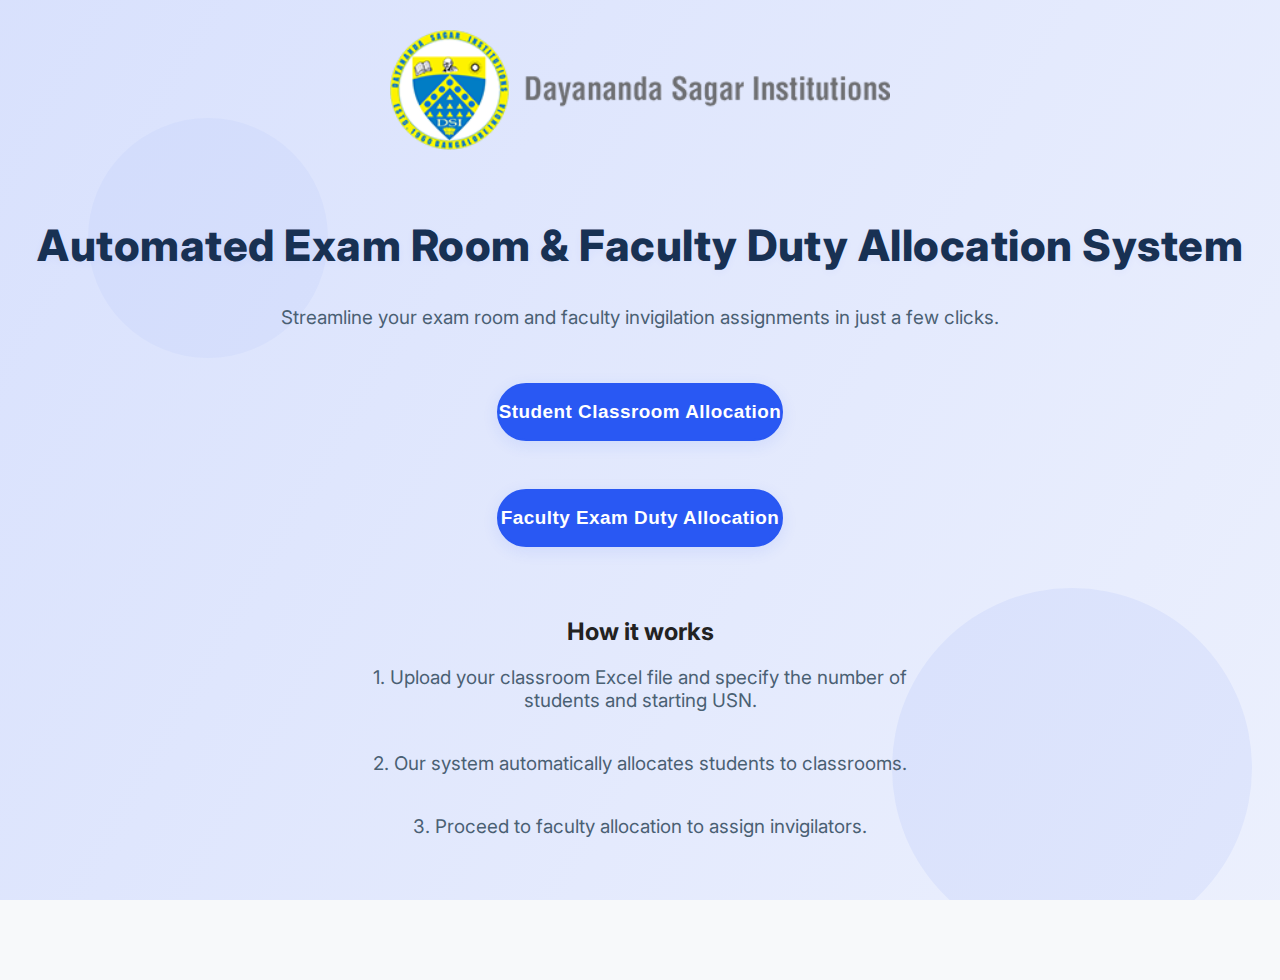
<file: Automated-Exam-Room-Faculty-Duty-Allocation-System-main/frontend/index.html>
<!DOCTYPE html>
<html lang="en">
<head>
    <meta charset="UTF-8">
    <meta name="viewport" content="width=device-width, initial-scale=1.0">
    <title>Automated Exam Room & Faculty Duty Allocation</title>
    <link rel="stylesheet" href="style.css">
    <link rel="icon" href="logo.png" type="image/png">
    <meta name="description" content="Automated Exam Room & Faculty Duty Allocation System">
    <meta name="theme-color" content="#2958f3">
</head>
<body class="landing-bg">
    <div class="dynamic-bg"></div>
    <div class="landing-content">
        <img src="logo.png" alt="Institution Logo" class="logo"/>
        <h1>Automated Exam Room & Faculty Duty Allocation System</h1>
        <p>Streamline your exam room and faculty invigilation assignments in just a few clicks.</p>
        <div style="max-width: 400px; margin: 0 auto; display: flex; flex-direction: column; gap: 24px;">
            <button id="start-phase1" class="button">Student Classroom Allocation</button>
            <button id="start-phase2" class="button">Faculty Exam Duty Allocation</button>
        </div>
        <div style="margin-top: 40px; text-align: center; max-width: 600px; margin-left: auto; margin-right: auto;">
            <h2>How it works</h2>
            <p>1. Upload your classroom Excel file and specify the number of students and starting USN.</p>
            <p>2. Our system automatically allocates students to classrooms.</p>
            <p>3. Proceed to faculty allocation to assign invigilators.</p>
        </div>
    </div>
    <script>
        document.getElementById('start-phase1').onclick = function() {
            window.location.href = 'phase1.html';
        };
        document.getElementById('start-phase2').onclick = function() {
            window.location.href = 'phase2.html';
        };
    </script>
</body>
</html>
</file>
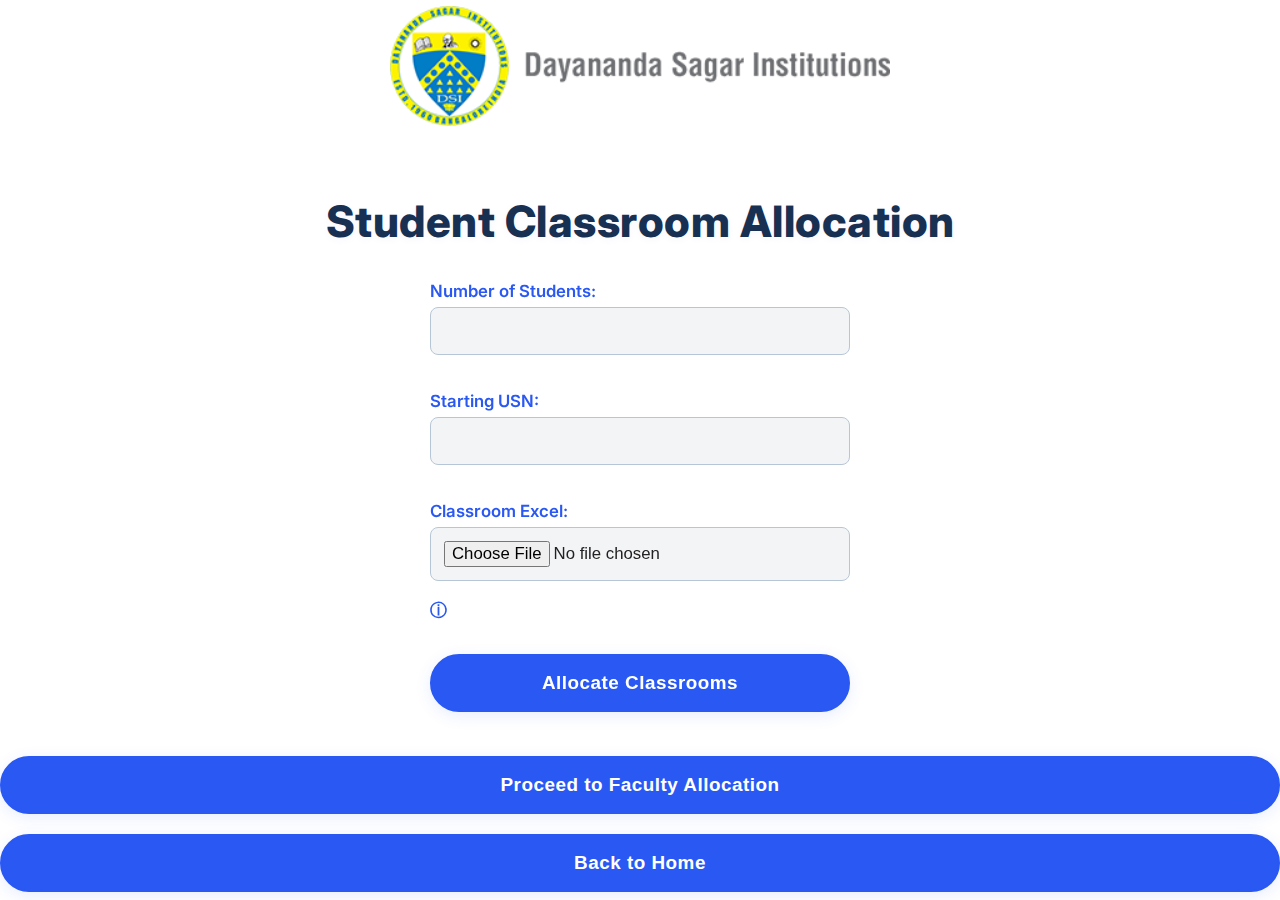
<file: Automated-Exam-Room-Faculty-Duty-Allocation-System-main/frontend/phase1.html>
<!DOCTYPE html>
<html lang="en">
<head>
    <meta charset="UTF-8">
    <meta name="viewport" content="width=device-width, initial-scale=1.0">
    <title>Student Classroom Allocation</title>
    <link rel="stylesheet" href="style.css">
    <link rel="icon" href="logo.png" type="image/png">
    <meta name="description" content="Student Classroom Allocation">
    <meta name="theme-color" content="#2958f3">
</head>
<body>
    <div class="landing-container">
        <img src="logo.png" alt="Institution Logo" class="logo"/>
        <h1>Student Classroom Allocation</h1>
        <div id="banner"></div>
        <form id="phase1-form" enctype="multipart/form-data">
            <label>Number of Students:
                <input type="number" name="num_students" required>
            </label>
            <label>Starting USN:
                <input type="text" name="start_usn" required>
            </label>
            <label>Classroom Excel:
                <input type="file" name="classroom_file" accept=".xlsx" required>
                <span title="Upload an Excel file with columns Classroom and Capacity">&#9432;</span>
            </label>
            <button type="submit" id="submit-btn">Allocate Classrooms</button>
            <span id="spinner" class="spinner" style="display:none;"></span>
        </form>
        <a id="download-phase1" href="#" style="display:none;">Download Excel File</a>
        <br>
        <button id="to-phase2" class="button">Proceed to Faculty Allocation</button>
        <button id="to-home" class="button" style="margin-top: 10px;">Back to Home</button>
        <div id="summary-banner" style="display:none; margin-top: 20px; padding: 10px; background: #eaf3fb; border-radius: 8px; text-align: center;">
            <p>Allocation completed successfully! <span id="summary-text"></span></p>
        </div>
    </div>
    <script src="phase1.js"></script>
    <script>
        document.getElementById('to-home').onclick = function() {
            window.location.href = 'index.html';
        };
    </script>
</body>
</html>
</file>
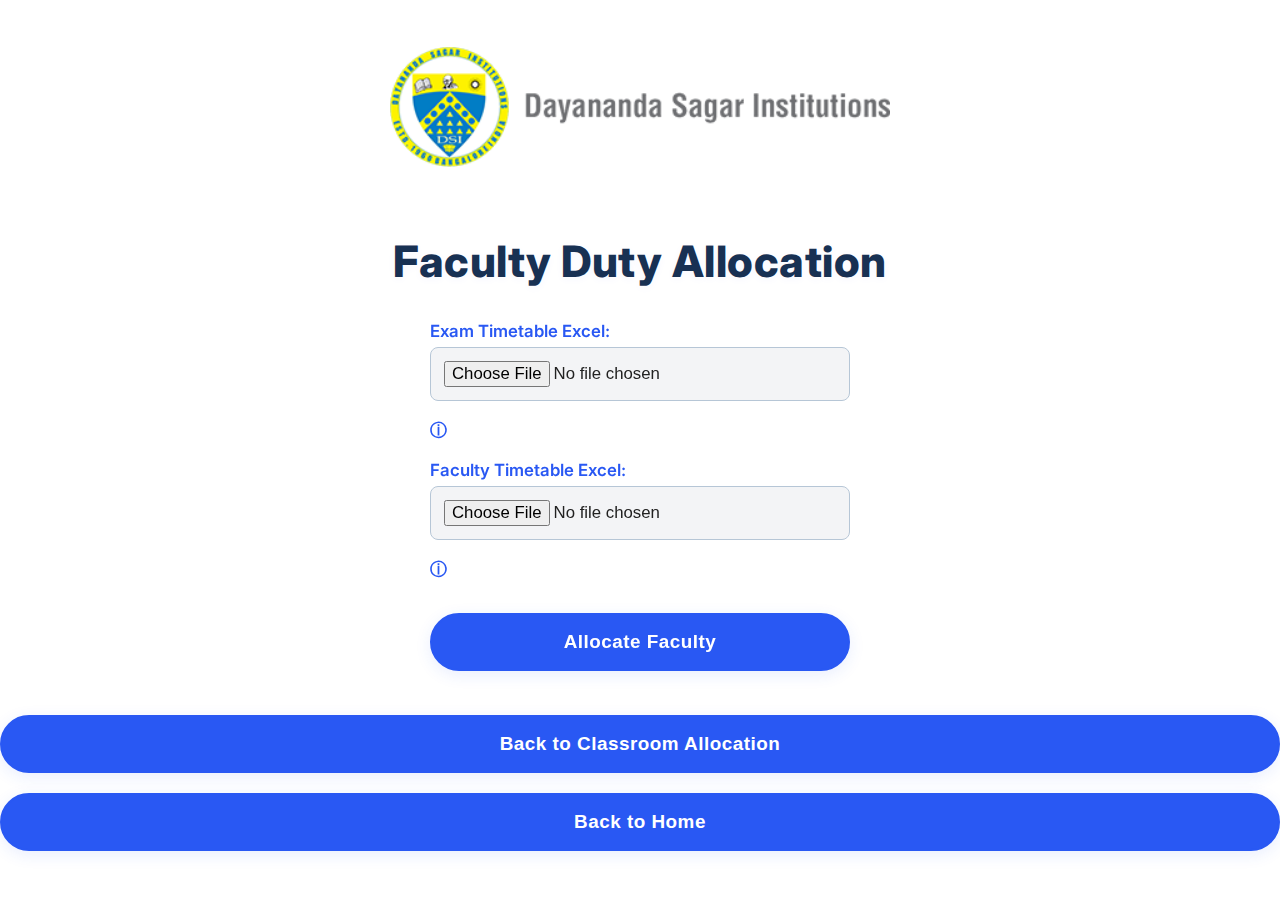
<file: Automated-Exam-Room-Faculty-Duty-Allocation-System-main/frontend/phase2.html>
<!DOCTYPE html>
<html lang="en">
<head>
    <meta charset="UTF-8">
    <meta name="viewport" content="width=device-width, initial-scale=1.0">
    <title>Faculty Duty Allocation</title>
    <link rel="stylesheet" href="style.css">
    <link rel="icon" href="logo.png" type="image/png">
    <meta name="description" content="Faculty Duty Allocation">
    <meta name="theme-color" content="#2958f3">
</head>
<body>
    <div class="landing-container">
        <img src="logo.png" alt="Institution Logo" class="logo"/>
        <h1>Faculty Duty Allocation</h1>
        <div id="banner"></div>
        <form id="phase2-form" enctype="multipart/form-data">
            <label>Exam Timetable Excel:
                <input type="file" name="exam_timetable_file" accept=".xlsx" required>
                <span title="Upload an Excel file with columns Date, Day, Time, Subject code, Subject">&#9432;</span>
            </label>
            <label>Faculty Timetable Excel:
                <input type="file" name="faculty_timetable_file" accept=".xlsx" required>
                <span title="Upload an Excel file with columns Day, Time, Subject, Faculty">&#9432;</span>
            </label>
            <button type="submit" id="submit-btn">Allocate Faculty</button>
            <span id="spinner" class="spinner" style="display:none;"></span>
        </form>
        <a id="download-phase2" href="#" style="display:none;">Download Excel File</a>
        <br>
        <button id="to-phase1" class="button">Back to Classroom Allocation</button>
        <button id="to-home" class="button" style="margin-top: 10px;">Back to Home</button>
        <div id="summary-banner" style="display:none; margin-top: 20px; padding: 10px; background: #eaf3fb; border-radius: 8px; text-align: center;">
            <p>Faculty allocation completed! <span id="summary-text"></span></p>
        </div>
    </div>
    <script src="phase2.js"></script>
    <script>
        document.getElementById('to-home').onclick = function() {
            window.location.href = 'index.html';
        };
    </script>
</body>
</html>
</file>
<file: Automated-Exam-Room-Faculty-Duty-Allocation-System-main/frontend/style.css>
@import url('https://fonts.googleapis.com/css2?family=Inter:wght@400;600;800&family=Poppins:wght@400;600;800&display=swap');

body, html {
    min-height: 100vh;
    margin: 0;
    padding: 0;
    font-family: 'Inter', 'Poppins', Arial, sans-serif;
    background: #f7f9fa;
    color: #222;
    position: relative;
    overflow: hidden;
}
.landing-bg {
    display: flex;
    align-items: center;
    justify-content: center;
    height: 100vh;
    width: 100vw;
    overflow: hidden;
    animation: fadeInBg 1.2s;
    position: relative;
    background: linear-gradient(135deg, rgba(227,236,250,0.85) 0%, rgba(182,198,245,0.85) 100%), url('campus.jpg') center center/cover no-repeat;
}
.landing-bg::before {
    content: '';
    position: absolute;
    top: -80px; left: -80px; right: -80px; bottom: -80px;
    background: url('data:image/svg+xml;utf8,<svg width="100%25" height="100%25" xmlns="http://www.w3.org/2000/svg"><rect width="100%25" height="100%25" fill="none"/><circle cx="20%25" cy="30%25" r="120" fill="%23b6c6f5" fill-opacity="0.12"/><circle cx="80%25" cy="80%25" r="180" fill="%232958f3" fill-opacity="0.07"/></svg>') no-repeat center center;
    z-index: 0;
    animation: rotateBg 20s linear infinite;
}
.landing-container, body.landing-bg {
    display: flex;
    flex-direction: column;
    align-items: center;
    justify-content: center;
    height: 100vh;
    text-align: center;
    background: #fff;
    overflow: hidden;
}
.main-content-border {
    max-width: none;
    width: 100vw;
    height: 100vh;
    margin: 0;
    padding: 0;
    position: relative;
    z-index: 1;
    display: flex;
    flex-direction: column;
    align-items: center;
    justify-content: center;
    overflow: hidden;
}
.landing-bg .main-content-border {
    border: none !important;
}
.logo, .landing-bg .logo {
    width: 500px !important;
    margin-bottom: 40px;
    margin-top: 8px;
    transition: width 0.3s;
}
h1 {
    font-size: 2.7em;
    font-weight: 800;
    color: #183153;
    margin-bottom: 16px;
    letter-spacing: 0.5px;
    text-shadow: 0 2px 8px rgba(41,88,243,0.04);
}
p {
    font-size: 1.18em;
    color: #4a6073;
    margin-bottom: 40px;
}
form {
    background: rgba(255,255,255,0.7);
    backdrop-filter: blur(12px);
    box-shadow: 0 8px 32px rgba(41,88,243,0.10);
    border: 1.5px solid rgba(227,236,250,0.7);
    margin: 0 auto 24px auto;
    padding: 36px 36px 28px 36px;
    border-radius: 16px;
    max-width: 420px;
    width: 100%;
    display: flex;
    flex-direction: column;
    align-items: stretch;
    animation: fadeInCard 1.2s;
}
label {
    display: block;
    margin-bottom: 18px;
    font-weight: 600;
    color: #2958f3;
    font-size: 1.05em;
    text-align: left;
}
.input-icon {
    position: relative;
    display: flex;
    align-items: center;
}
.input-icon input {
    padding-left: 38px !important;
}
.input-icon svg {
    position: absolute;
    left: 10px;
    top: 50%;
    transform: translateY(-50%);
    width: 20px;
    height: 20px;
    fill: #b6c6d6;
}
input[type="number"], input[type="text"], input[type="file"] {
    width: 100%;
    padding: 13px;
    margin-top: 6px;
    margin-bottom: 18px;
    border: 1.5px solid #b6c6d6;
    border-radius: 8px;
    font-size: 1em;
    background: #f3f4f6;
    color: #222;
    box-sizing: border-box;
    transition: border 0.2s, box-shadow 0.2s;
}
input[type="number"]:focus, input[type="text"]:focus, input[type="file"]:focus {
    border: 1.5px solid #2958f3;
    outline: none;
    box-shadow: 0 0 0 2px #b6c6f5;
}
input::placeholder {
    color: #b6c6d6;
    opacity: 1;
}
.divider {
    border: none;
    border-top: 1.5px solid #e3ecfa;
    margin: 32px 0 24px 0;
}
.button, button {
    background: #2958f3;
    color: #fff;
    border: 2.5px solid #2958f3;
    padding: 16px 0;
    border-radius: 999px;
    cursor: pointer;
    font-size: 1.18em;
    font-weight: 700;
    margin-top: 14px;
    margin-bottom: 10px;
    box-shadow: 0 4px 16px rgba(41,88,243,0.10), 0 0 0 rgba(41,88,243,0.0);
    transition: background 0.2s, transform 0.1s, border 0.2s, box-shadow 0.2s;
    width: 100%;
    letter-spacing: 0.5px;
    display: flex;
    align-items: center;
    justify-content: center;
    gap: 10px;
}
.button:disabled, button:disabled {
    background: #b6c6d6;
    color: #e9eff6;
    border: 2.5px solid #b6c6d6;
    cursor: not-allowed;
}
.button:hover:not(:disabled), button:hover:not(:disabled) {
    background: #2958f3;
    filter: brightness(1.05);
    border: 2.5px solid #183153;
    transform: translateY(-2px) scale(1.04);
    box-shadow: 0 8px 32px rgba(41,88,243,0.13), 0 0 16px #2958f3;
}
#download-phase1, #download-phase2 {
    display: block;
    text-align: center;
    margin: 28px auto 0 auto;
    background: #2958f3;
    color: #fff;
    padding: 16px 0;
    border-radius: 999px;
    text-decoration: none;
    max-width: 320px;
    font-size: 1.13em;
    font-weight: 700;
    box-shadow: 0 2px 8px rgba(41,88,243,0.10);
    border: 2.5px solid #2958f3;
    transition: background 0.2s, color 0.2s, border 0.2s;
}
#download-phase1:hover, #download-phase2:hover {
    background: #2958f3;
    filter: brightness(0.92);
    border: 2.5px solid #183153;
    color: #fff;
}
.banner {
    padding: 15px 20px;
    border-radius: 8px;
    margin-bottom: 22px;
    font-size: 1.08em;
    text-align: center;
    font-weight: 600;
    display: flex;
    align-items: center;
    gap: 10px;
    justify-content: center;
    animation: fadeInBanner 0.7s forwards;
    position: relative;
    box-shadow: 0 2px 8px rgba(0,0,0,0.1);
    opacity: 0;
}
.banner-success {
    background: #eaf3fb;
    color: #2958f3;
    border: 1.2px solid #b6c6d6;
}
.banner-error {
    background: #f3f4f6;
    color: #b91c1c;
    border: 1.2px solid #f5c6cb;
}
.banner .banner-icon {
    font-size: 1.3em;
    display: inline-block;
    vertical-align: middle;
}
.banner .banner-close {
    position: absolute;
    right: 12px;
    top: 10px;
    font-size: 1.2em;
    color: #b6c6d6;
    background: none;
    border: none;
    cursor: pointer;
    transition: color 0.2s;
}
.banner .banner-close:hover {
    color: #2958f3;
}
@keyframes fadeInBg {
    from { opacity: 0; }
    to { opacity: 1; }
}
@keyframes fadeInCard {
    from { opacity: 0; transform: translateY(40px); }
    to { opacity: 1; transform: translateY(0); }
}
@keyframes fadeInBanner {
    from { opacity: 0; transform: translateY(-10px);}
    to { opacity: 1; transform: translateY(0);}
}
.spinner {
    display: inline-block;
    width: 28px;
    height: 28px;
    border: 4px solid #e9eff6;
    border-top: 4px solid #2958f3;
    border-radius: 50%;
    animation: spin 1s linear infinite;
    margin: 0 10px -8px 0;
}
@keyframes spin {
    0% { transform: rotate(0deg); }
    100% { transform: rotate(360deg); }
}
@media (max-width: 700px) {
    .logo, .landing-bg .logo {
        width: 140px;
    }
    h1, .landing-bg h1 {
        font-size: 1.2em;
    }
    .main-content-border {
        padding: 12px 2vw 8px 2vw;
        max-width: 99vw;
    }
    form {
        padding: 12px 2vw 8px 2vw;
        max-width: 99vw;
    }
}

.landing-bg, .landing-container, .main-content-border {
    min-height: 100vh;
    height: 100vh;
    display: flex;
    flex-direction: column;
    align-items: center;
    justify-content: center;
    box-sizing: border-box;
}
form {
    margin: 0 auto;
    padding: 18px 0 0 0;
    border-radius: 16px;
    box-shadow: none;
    max-width: 420px;
    width: 100%;
    display: flex;
    flex-direction: column;
    align-items: stretch;
    border: none;
    background: transparent;
    animation: fadeInCard 1.2s;
}
@media (max-width: 600px) {
    .main-content-border {
        width: 95vw;
        height: auto;
        min-height: 350px;
        padding: 0 8px;
    }
    .logo, .landing-bg .logo {
        width: 100px;
    }
}
.landing-bg .logo {
    width: 320px;
    margin-bottom: 40px;
    margin-top: 8px;
    transition: width 0.3s;
}
.landing-bg h1 {
    font-size: 2.7em;
    font-weight: 800;
    color: #183153;
    margin-bottom: 16px;
    letter-spacing: 0.5px;
    text-shadow: 0 2px 8px rgba(41,88,243,0.04);
}
.landing-bg p {
    font-size: 1.18em;
    color: #4a6073;
    margin-bottom: 40px;
}
.button, button {
    font-size: 1.18em;
    margin-top: 14px;
    margin-bottom: 10px;
    padding: 16px 0;
}
.landing-content {
    position: relative;
    z-index: 1;
}
@keyframes rotateBg {
    from { transform: rotate(0deg); }
    to { transform: rotate(360deg); }
}
.dynamic-bg {
    position: absolute;
    top: 0; left: 0; width: 100vw; height: 100vh;
    z-index: 0;
    background: linear-gradient(120deg, #2958f3, #b6c6f5, #e3ecfa, #2958f3);
    background-size: 400% 400%;
    animation: gradientMove 18s ease infinite;
    opacity: 0.18;
}

@keyframes gradientMove {
    0% { background-position: 0% 50%; }
    50% { background-position: 100% 50%; }
    100% { background-position: 0% 50%; }
}

/* Card Centering and Responsiveness */
.landing-content, .landing-container {
    z-index: 1;
    position: relative;
    width: 100vw;
    height: 100vh;
    display: flex;
    flex-direction: column;
    align-items: center;
    justify-content: center;
}

/* Animated Logo */
.logo {
    animation: logoFloat 3s ease-in-out infinite alternate;
}

@keyframes logoFloat {
    0% { transform: translateY(0);}
    100% { transform: translateY(-12px);}
}

/* Subtle Animations for Banners */
.banner {
    opacity: 0;
    animation: fadeInBanner 0.7s forwards;
}

@keyframes fadeInBanner {
    from { opacity: 0; transform: translateY(-10px);}
    to { opacity: 1; transform: translateY(0);}
}
</file>
